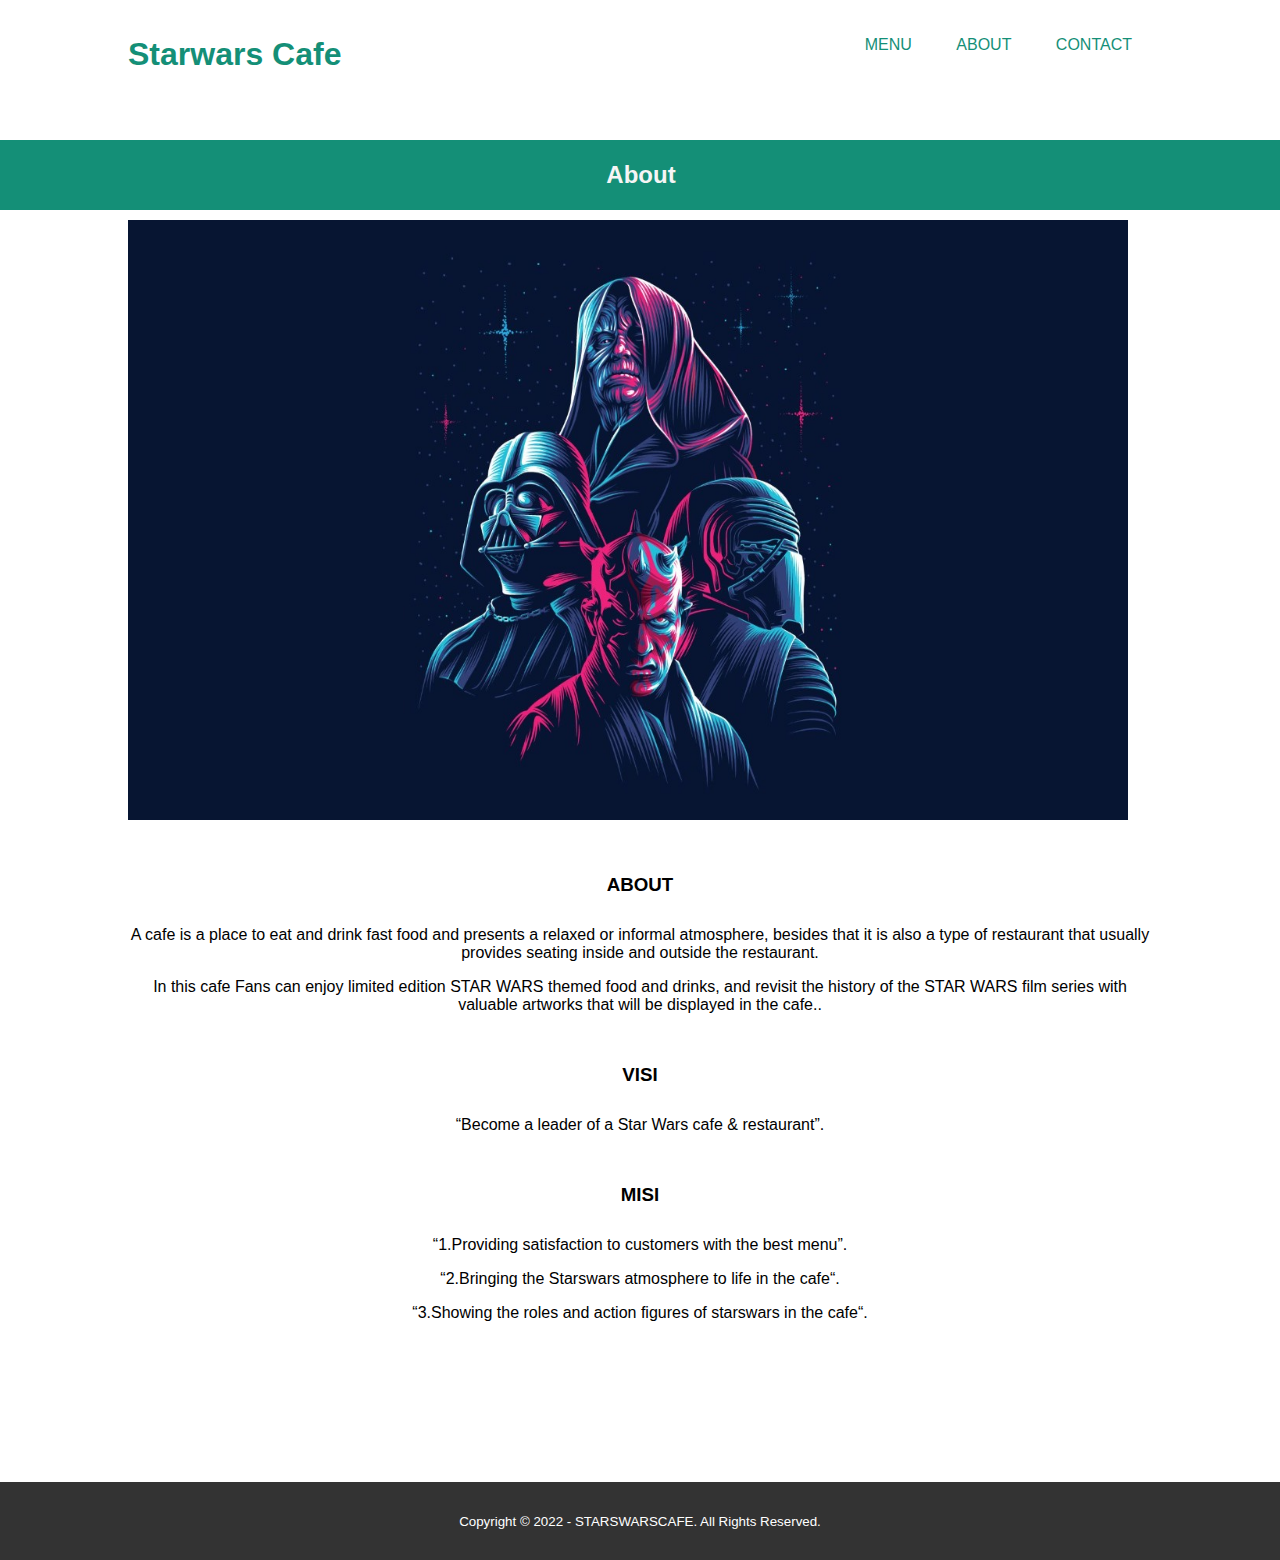
<file: about.html>
<!DOCTYPE html>
<html>

<head>
    <meta name="viewport" content="width=device-width, initial-scale=1.0">
    <link rel="stylesheet" type="text/css" href="css/main.css">
</head>

<body>
    <div class="container">
        <h1><a href="index.html"> Starwars Cafe</a></h1>
        <ul>
            <li><a href="menu.html">MENU</a></li>
            <li><a href="about.html">ABOUT</a></li>
            <li><a href="contact.html">CONTACT</a></li>
        </ul>
    </div>

    <div class="col-12 title">
        <h2>About</h2>
    </div>

    <!-- about -->

    <div class="container">
        <img src="img/menuabout.jpeg" style="width: 1000px; height:600px;">
        <h3 class=" title2 ">ABOUT</h3>
        <p>A cafe is a place to eat and drink fast food and presents a relaxed or informal atmosphere, besides that it is also a type of restaurant that usually provides seating inside and outside the restaurant.</p>
        <p>In this cafe Fans can enjoy limited edition STAR WARS themed food and drinks, and revisit the history of the STAR WARS film series with valuable artworks that will be displayed in the cafe..</p>

        <h3 class="title2 ">VISI</h3>
        <p>“Become a leader of a Star Wars cafe & restaurant”.</p>

        <h3 class="title2 ">MISI</h3>
        <p>“1.Providing satisfaction to customers with the best menu”.</p>
        <p>“2.Bringing the Starswars atmosphere to life in the cafe“.</p>
        <p>“3.Showing the roles and action figures of starswars in the cafe“.</p>
    </div>
    </section>

    <!-- footer -->
    <footer>
        <div class="container ">
            <small>Copyright &copy; 2022 - STARSWARSCAFE. All Rights Reserved.</small>
        </div>
    </footer>

</body>

</html>
</file>
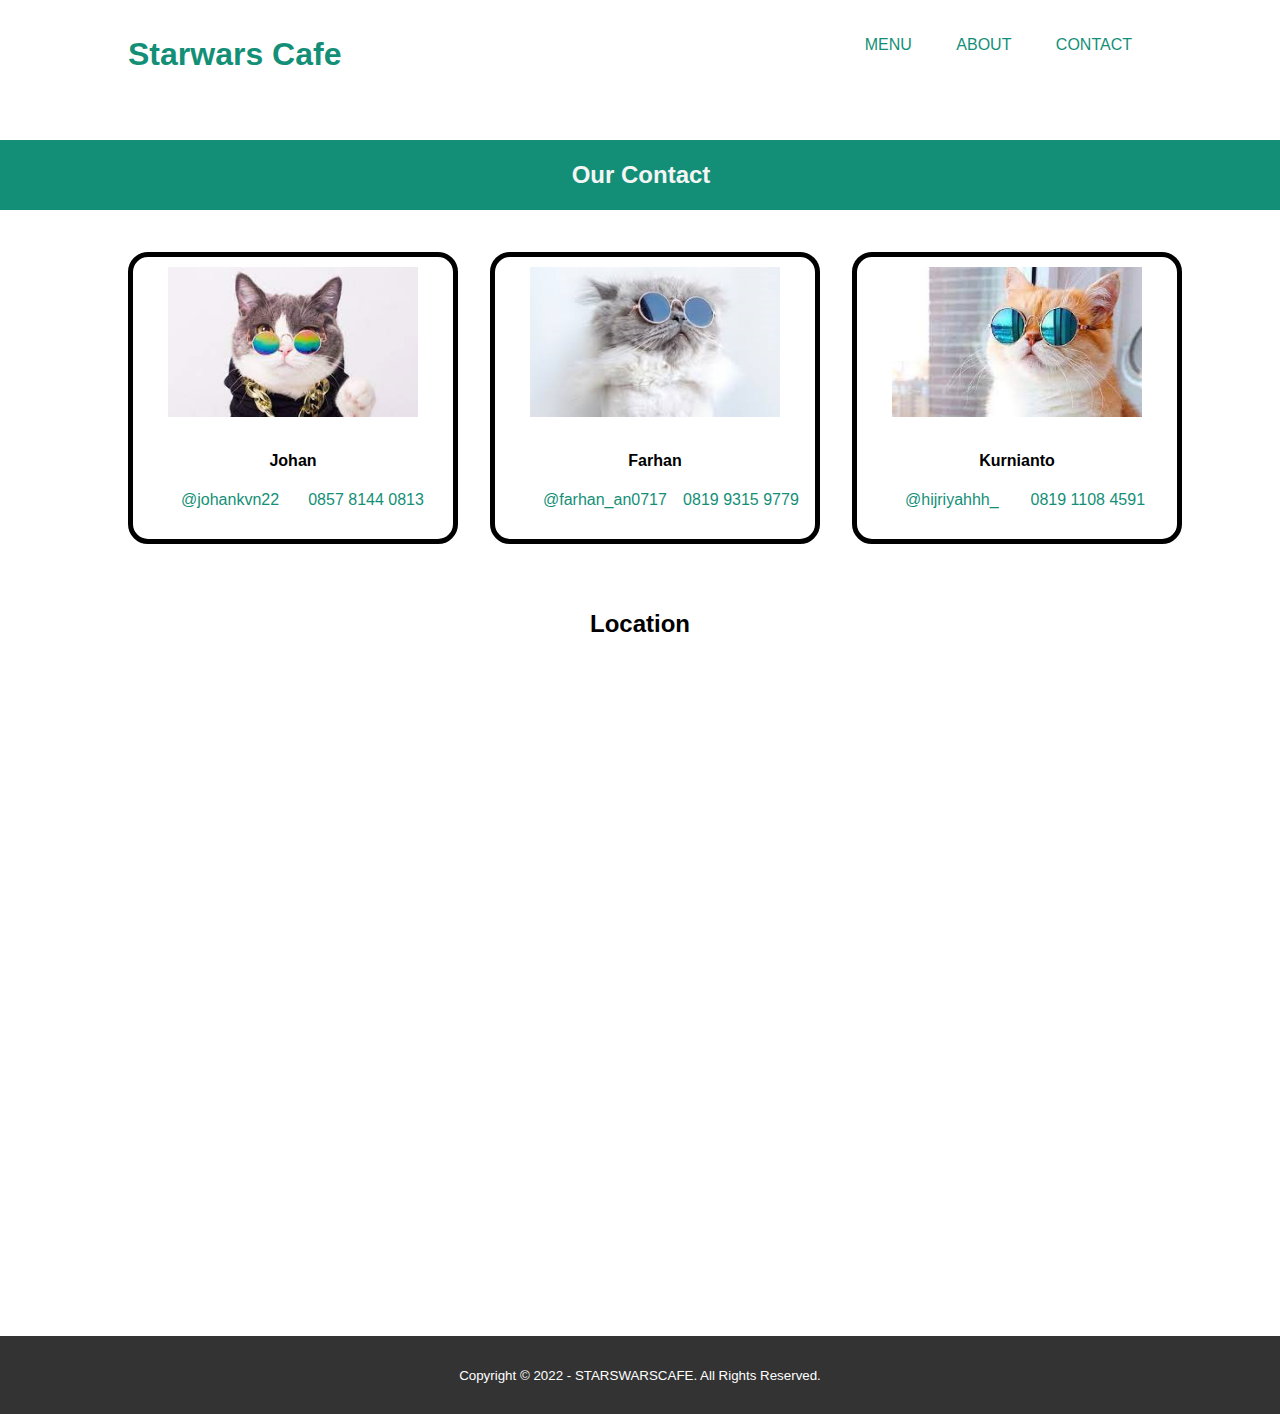
<file: contact.html>
<!DOCTYPE html>
<html>

<head>
    <meta name="viewport" content="width=device-width, initial-scale=1.0">
    <link rel="stylesheet" type="text/css" href="css/main.css">
</head>

<body>
    <div class="container">
        <h1><a href="index.html"> Starwars Cafe</a></h1>
        <ul>
            <li><a href="menu.html">MENU</a></li>
            <li><a href="about.html">ABOUT</a></li>
            <li><a href="contact.html">CONTACT</a></li>
        </ul>
    </div>

    <div class="col-12 title">
        <h2>Our Contact</h2>
    </div>
    <div class="col-12">
        <div class="col-3 card-top-1">
            <img class="img" src="img/foto.jpg">
            <h4 class="name">Johan</h4>

            <a class="list-1" href="https://www.instagram.com/johankvn22/" target="_blank">@johankvn22</a>
            <a class="list-2">0857 8144 0813</a>
        </div>
        <div class="col-3 card-top-2">
            <img class="img" src="img/foto2.jpg">
            <h4 class="name-cat">Farhan</h4>

            <a class="list-1" href="https://www.instagram.com/farhan_an0717/" target="_blank">@farhan_an0717</a>
            <a class="list-2">0819 9315 9779</a>
        </div>
    </div>
    <div class="col-3 card-top-2">
        <img class="img" src="img/foto3.jpg">
        <h4 class="name-cat">Kurnianto</h4>

        <a class="list-1" href="https://www.instagram.com/hijriyahhh_/" target="_blank">@hijriyahhh_</a>
        <a class="list-2">0819 1108 4591</a>
    </div>

    <div class="col-12 title3">
        <h2>Location</h2>
    </div>

    <iframe class="col-11 iframe" src="https://www.google.com/maps/embed?pb=!1m18!1m12!1m3!1d3286.50178758535!2d106.82190053769445!3d-6.370834501315989!2m3!1f0!2f0!3f0!3m2!1i1024!2i768!4f13.1!3m3!1m2!1s0x2e69ec1cabb59bdf%3A0x28b4f84e4677f329!2sState%20Polytechnic%20of%20Jakarta!5e0!3m2!1sen!2sid!4v1655050525789!5m2!1sen!2sid"
        height="450" frameborder="0" allowfullscreen=""></iframe>

    <!-- footer -->
    <footer>
        <div class="container ">
            <small>Copyright &copy; 2022 - STARSWARSCAFE. All Rights Reserved.</small>
        </div>
    </footer>

</body>
</file>
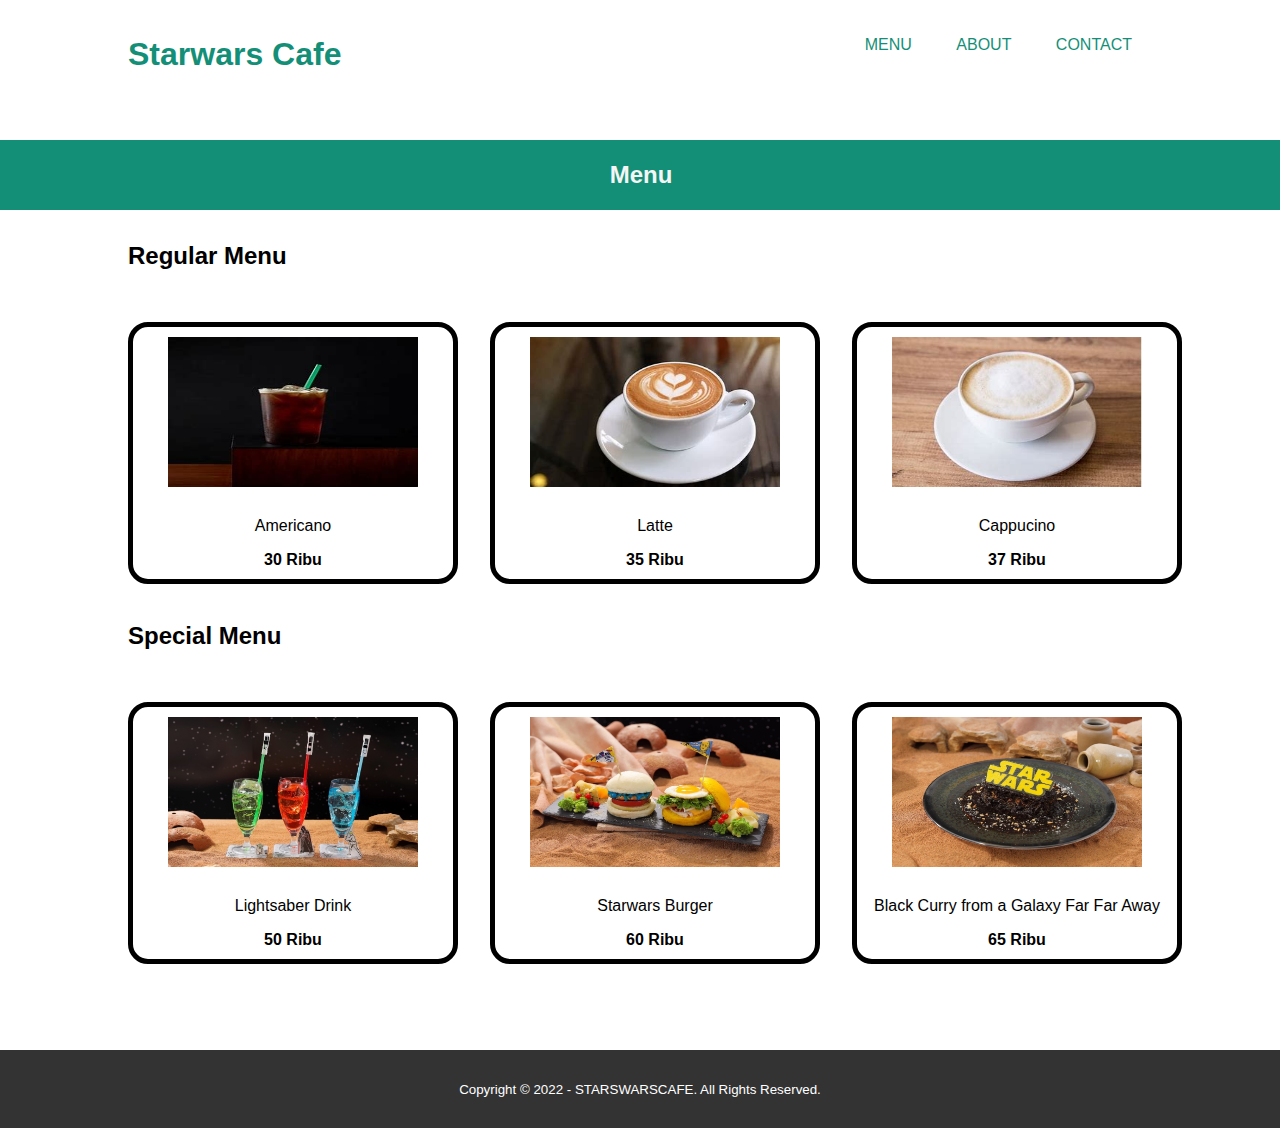
<file: menu.html>
<!DOCTYPE html>
<html>

<head>
    <meta name="viewport" content="width=device-width, initial-scale=1.0">
    <link rel="stylesheet" type="text/css" href="css/main.css">
</head>

<body>
    <div class="container">
        <h1><a href="index.html"> Starwars Cafe</a></h1>
        <ul>
            <li><a href="menu.html">MENU</a></li>
            <li><a href="about.html">ABOUT</a></li>
            <li><a href="contact.html">CONTACT</a></li>
        </ul>
    </div>

    <div class="col-12 title">
        <h2>Menu</h2>

    </div>
    <div class="col-3 title4">
        <h2>Regular Menu</h2>
    </div>
    <div class="col-12">
        <div class="col-3 card-top-1">
            <img class="img" src="img/americano.jfif">
            <p>Americano</p>
            <p class="Price">30 Ribu</p>
        </div>
        <div class="col-3 card-top-2">
            <img class="img" src="img/Latte.jfif">
            <p>Latte</p>
            <p class="Price">35 Ribu</p>
        </div>
    </div>
    <div class="col-3 card-top-2">
        <img class="img" src="img/cappucino.jfif">
        <p>Cappucino</p>
        <p class="Price">37 Ribu</p>
    </div>

    <div class="col-3 title5">
        <h2>Special Menu</h2>
    </div>
    <div class="col-12">
        <div class="col-3 card-top-1">
            <img class="img" class="img" src="img/Lightsaberdrink.jpg">
            <p>Lightsaber Drink</p>
            <p class="Price">50 Ribu</p>
        </div>
        <div class="col-3 card-top-2">
            <img class="img" src="img/Burgir.jpg">
            <p>Starwars Burger</p>
            <p class="Price">60 Ribu</p>
        </div>
    </div>
    <div class="col-3 card-top-2">
        <img class="img" src="img/Rotibatu.jpg">
        <p>Black Curry from a Galaxy Far Far Away</p>
        <p class="Price">65 Ribu</p>
    </div>

    <div class="col-12 title3">
        <h2></h2>
    </div>

    <!-- footer -->
    <footer>
        <div class="container ">
            <small>Copyright &copy; 2022 - STARSWARSCAFE. All Rights Reserved.</small>
        </div>
    </footer>

</body>
</file>
<file: css/main.css>
.col-1 {
    width: 8.33%;
}

.col-2 {
    width: 16.66%;
}

.col-3 {
    width: 25%;
}

.col-4 {
    width: 33.33%;
}

.col-5 {
    width: 41.66%;
}

.col-6 {
    width: 50%;
}

.col-7 {
    width: 58.33%;
}

.col-8 {
    width: 66.66%;
}

.col-9 {
    width: 75%;
}

.col-10 {
    width: 83.33%;
}

.col-11 {
    width: 91.66%;
}

.col-12 {
    width: 100%;
}

a {
    text-decoration: none;
    margin-bottom: 30px;
    color: #148F77;
}

.title {
    text-align: center;
    background-color: #148F77;
    border: 1px solid #148F77;
    color: whitesmoke;
    margin-bottom: 10px;
}

.title2 {
    text-align: center;
    margin-top: 50px;
    margin-bottom: 30px;
}

.title3 {
    text-align: center;
    margin-top: 25rem;
}

.title4 {
    margin-top: 2rem;
    text-align: left;
    margin-left: 8rem;
}

.title5 {
    margin-top: 22rem;
    text-align: left;
    margin-left: 8rem;
}

.Price {
    font-weight: bold;
}

.container {
    width: 80%;
    margin: 0 auto;
    content: '';
    clear: both;
}

.container:after {
    content: '';
    display: block;
    clear: both;
}

h1 {
    float: left;
    text-decoration: none;
    padding: 15px 0;
    color: #148F77;
}

h1 a {
    float: left;
    text-decoration: none;
    color: #148F77;
}

ul {
    float: right;
}

ul li {
    display: inline-block;
}

ul li a {
    text-decoration: none;
    padding: 20px 20px;
    display: inline-block;
    color: #148F77;
}

body {
    max-width: 80rem;
    margin: auto;
    font-family: sans-serif;
    width: 100%;
}

.card-top-1 {
    float: left;
    text-align: center;
    margin-top: 2rem;
    margin-left: 8rem;
    border: 5px solid black;
    border-radius: 20px;
    max-width: 100%;
}

.card-top-2 {
    float: left;
    text-align: center;
    margin-top: 2rem;
    margin-left: 2rem;
    border: 5px solid black;
    border-radius: 20px;
    max-width: 100%;
}

.name {
    float: center;
}

.img {
    float: center;
    padding: 10px;
    width: 250px;
    height: 150px;
}

.list-1 {
    float: left;
    margin-left: 3rem;
}

.list-2 {
    float: center;
}

.list-3 {
    float: center;
}

.iframe {
    float: center;
    padding: 2rem;
    padding-left: 5rem;
}

p {
    text-align: center;
    margin-bottom: 10px;
}

footer {
    margin-top: 10rem;
    padding: 30px 0;
    background-color: #333;
    color: #fff;
    text-align: center;
}

.mySlides {
    width: 1280px;
    height: 600px;
}
</file>
